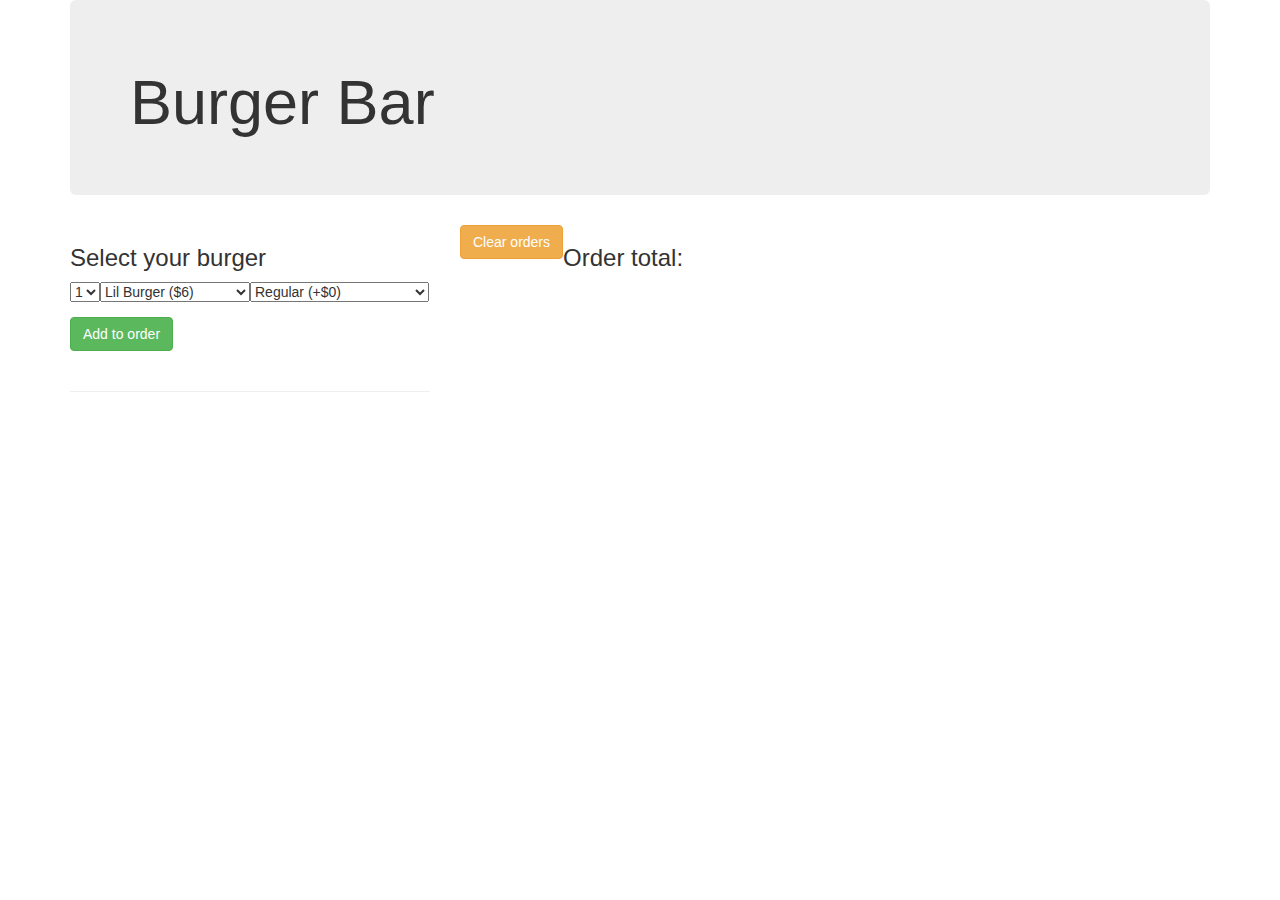
<file: index.html>
<!DOCTYPE html>
<html>
<head>
  <link rel="stylesheet" href="https://maxcdn.bootstrapcdn.com/bootstrap/3.3.5/css/bootstrap.min.css">
  <link href="css/styles.css" rel="stylesheet" type="text/css">
  <link href='http://fonts.googleapis.com/css?family=Raleway' rel='stylesheet' type='text/css'>
  <script src="js/jquery-1.11.3.js"></script>
  <script src="js/scripts.js"></script>
  <title>Burger Bar</title>
</head>
<body>
  <div class="container">

    <div class="jumbotron">
      <h1>Burger Bar</h1>
    </div>

    <div class="row">
      <div class="col-sm-4">

        <h3>Select your burger</h3>

        <div id="order-form">
          <form id="order">

            <div class="form-group" style="float:left;">
              <select id="quantity">
                <option value="1">1</option>
                <option value="2">2</option>
                <option value="3">3</option>
                <option value="4">4</option>
                <option value="5">5</option>
                <option value="6">6</option>
                <option value="7">7</option>
              </select>
            </div>

            <div class="form-group" style="float:left;">
              <select id="size">
                <option value="Lil">Lil Burger ($6)</option>
                <option value="House">House Burger ($8)</option>
                <option value="Champ">Champ Burger ($10)</option>
              </select>
            </div>

            <div class="form-group" style="float:left;">
              <select id="toppings">
                <option value="Regular">Regular (+$0)</option>
                <option value="Cheese">Cheese (+$1)</option>
                <option value="Bacon">Bacon (+$2)</option>
                <option value="Bacon and Cheese">Bacon and Cheese (+$3)</option>
              </select>
            </div>

            <button type="submit" class="btn btn-success">Add to order</button>
          </form>
        </div>

        <br>
        <hr>
        <br>

      </div>
      <div class="col-sm-4">
        <div id="burger-order">
          <div class="clear" style="float:left;">
            <button type="clear" class="btn btn-warning clear-orders">Clear orders</button>
          </div>


          <div class="grand-total" style="float:left;">
            <h3>Order total:</h3>
            <h2 class="order-total"></h2>
          </div>

        </div>
      </div>
    </div>

  </div>
</body>
</html>
</file>
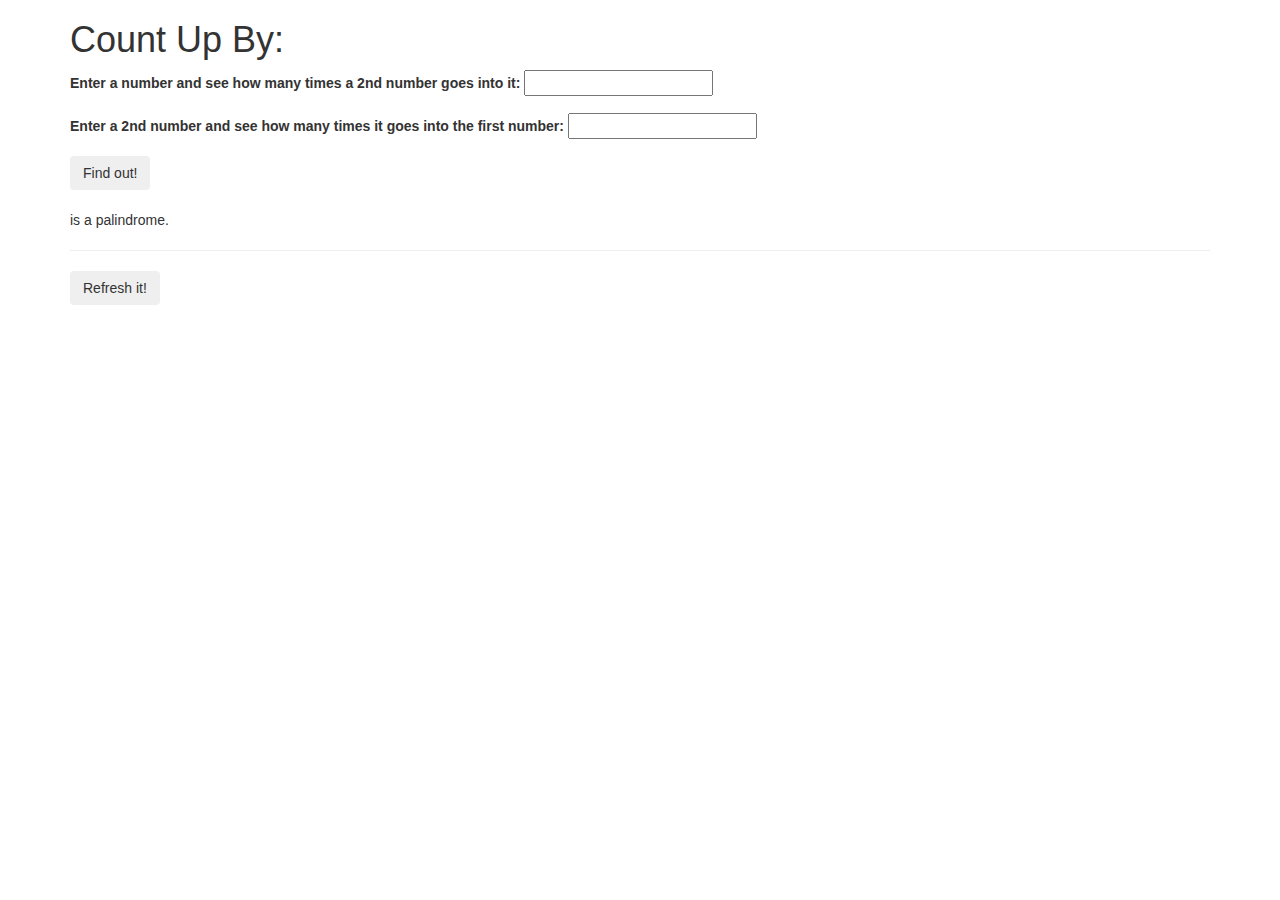
<file: countUpBy.html>
<!DOCTYPE html>
<html>
<head>
  <link rel="stylesheet" href="https://maxcdn.bootstrapcdn.com/bootstrap/3.3.5/css/bootstrap.min.css">
  <link href="css/styles.css" rel="stylesheet" type="text/css">
  <link href='http://fonts.googleapis.com/css?family=Raleway' rel='stylesheet' type='text/css'>
  <script src="js/jquery-1.11.3.js"></script>
  <script src="js/scripts.js"></script>
  <title>Count Up To By:</title>
</head>
<body>
  <div class="container">
    <h1>Count Up By:</h1>

    <div id="countUpBy">
      <form>
        <div class="form-group">
          <label for="user_number">Enter a number and see how many times a 2nd number goes into it:</label>
          <input id="user_number" type="text">
        </div>

        <div class="form-group">
        <label for="multiplier">Enter a 2nd number and see how many times it goes into the first number:</label>
        <input id="multiplier" type="text">
        </div>

        <button type="submit" class="btn">Find out!</button>
      </form>
    </div>
    <br>

    <div id="result">
      <p><span class="word"></span> is <span class="not"></span> a palindrome.</p>
    </div>
    <hr>
    <input type="button" class="btn" value="Refresh it!" onClick="window.location.reload()">

  </div>
</body>
</html>
</file>
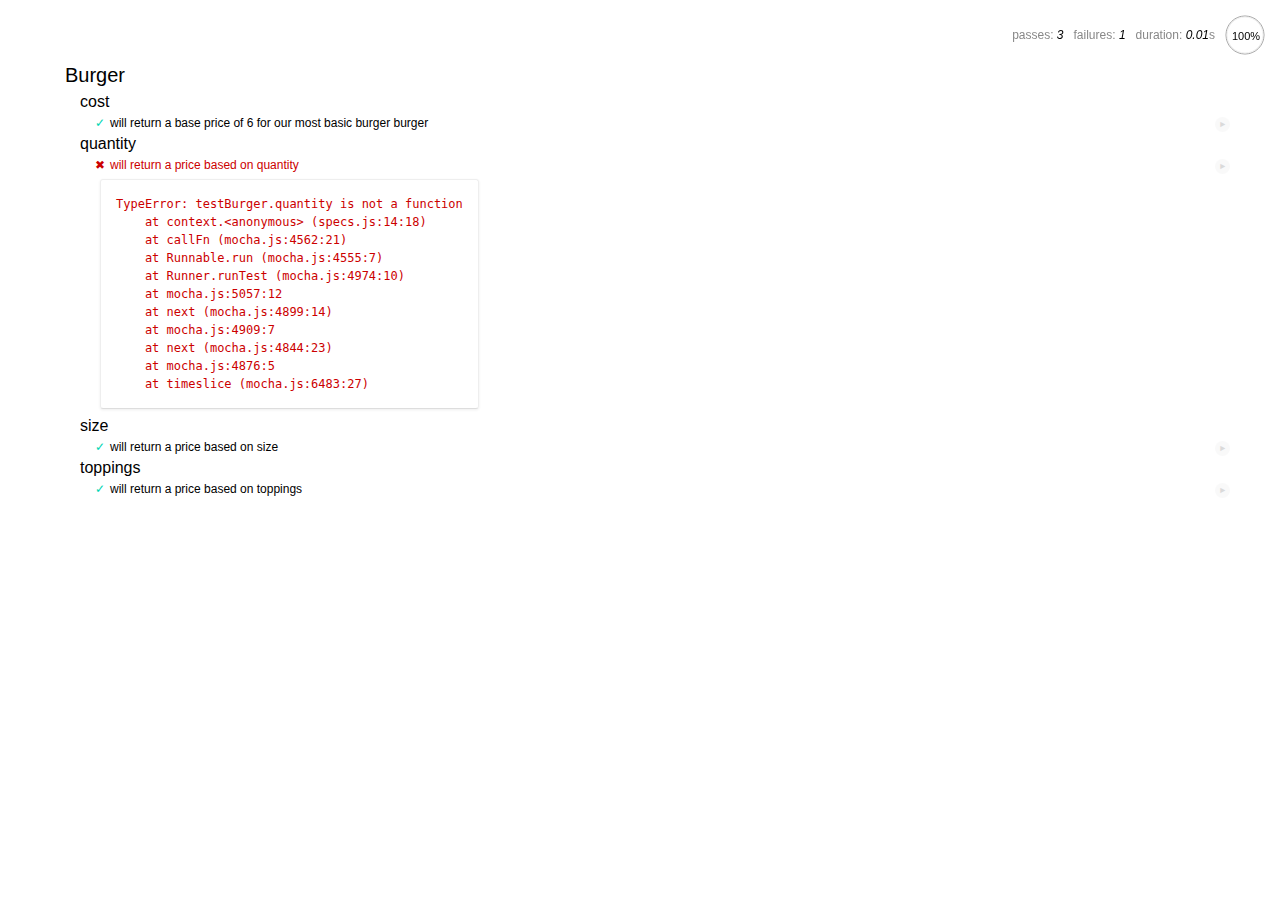
<file: spec/spec_runner.html>
<html>
<head>
  <title>Spec Test:</title>
  <link rel="stylesheet" href="mocha.css">
</head>
<body>
  <div id="mocha"></div>
  <script src="../js/jquery-1.11.3.js"></script>
  <script src="../js/scripts.js"></script>
  <script src="mocha.js"></script>
  <script src="chai.js"></script>
  <script>mocha.setup('bdd');</script>
  <script src="specs.js"></script>
  <script>
  expect = chai.expect;
  mocha.checkLeaks();
  mocha.globals(['jQuery']);
  mocha.run();
  </script>
</body>
</html>
</file>
<file: css/styles.css>
/*.form-group {
  display:inline-block;
}*/

/*#burger-order {
  float: left;
}*/
</file>
<file: spec/mocha.css>
@charset "utf-8";

body {
  margin:0;
}

#mocha {
  font: 20px/1.5 "Helvetica Neue", Helvetica, Arial, sans-serif;
  margin: 60px 50px;
}

#mocha ul,
#mocha li {
  margin: 0;
  padding: 0;
}

#mocha ul {
  list-style: none;
}

#mocha h1,
#mocha h2 {
  margin: 0;
}

#mocha h1 {
  margin-top: 15px;
  font-size: 1em;
  font-weight: 200;
}

#mocha h1 a {
  text-decoration: none;
  color: inherit;
}

#mocha h1 a:hover {
  text-decoration: underline;
}

#mocha .suite .suite h1 {
  margin-top: 0;
  font-size: .8em;
}

#mocha .hidden {
  display: none;
}

#mocha h2 {
  font-size: 12px;
  font-weight: normal;
  cursor: pointer;
}

#mocha .suite {
  margin-left: 15px;
}

#mocha .test {
  margin-left: 15px;
  overflow: hidden;
}

#mocha .test.pending:hover h2::after {
  content: '(pending)';
  font-family: arial, sans-serif;
}

#mocha .test.pass.medium .duration {
  background: #c09853;
}

#mocha .test.pass.slow .duration {
  background: #b94a48;
}

#mocha .test.pass::before {
  content: '✓';
  font-size: 12px;
  display: block;
  float: left;
  margin-right: 5px;
  color: #00d6b2;
}

#mocha .test.pass .duration {
  font-size: 9px;
  margin-left: 5px;
  padding: 2px 5px;
  color: #fff;
  -webkit-box-shadow: inset 0 1px 1px rgba(0,0,0,.2);
  -moz-box-shadow: inset 0 1px 1px rgba(0,0,0,.2);
  box-shadow: inset 0 1px 1px rgba(0,0,0,.2);
  -webkit-border-radius: 5px;
  -moz-border-radius: 5px;
  -ms-border-radius: 5px;
  -o-border-radius: 5px;
  border-radius: 5px;
}

#mocha .test.pass.fast .duration {
  display: none;
}

#mocha .test.pending {
  color: #0b97c4;
}

#mocha .test.pending::before {
  content: '◦';
  color: #0b97c4;
}

#mocha .test.fail {
  color: #c00;
}

#mocha .test.fail pre {
  color: black;
}

#mocha .test.fail::before {
  content: '✖';
  font-size: 12px;
  display: block;
  float: left;
  margin-right: 5px;
  color: #c00;
}

#mocha .test pre.error {
  color: #c00;
  max-height: 300px;
  overflow: auto;
}

#mocha .test .html-error {
  overflow: auto;
  color: black;
  line-height: 1.5;
  display: block;
  float: left;
  clear: left;
  font: 12px/1.5 monaco, monospace;
  margin: 5px;
  padding: 15px;
  border: 1px solid #eee;
  max-width: 85%; /*(1)*/
  max-width: calc(100% - 42px); /*(2)*/
  max-height: 300px;
  word-wrap: break-word;
  border-bottom-color: #ddd;
  -webkit-border-radius: 3px;
  -webkit-box-shadow: 0 1px 3px #eee;
  -moz-border-radius: 3px;
  -moz-box-shadow: 0 1px 3px #eee;
  border-radius: 3px;
}

#mocha .test .html-error pre.error {
  border: none;
  -webkit-border-radius: none;
  -webkit-box-shadow: none;
  -moz-border-radius: none;
  -moz-box-shadow: none;
  padding: 0;
  margin: 0;
  margin-top: 18px;
  max-height: none;
}

/**
 * (1): approximate for browsers not supporting calc
 * (2): 42 = 2*15 + 2*10 + 2*1 (padding + margin + border)
 *      ^^ seriously
 */
#mocha .test pre {
  display: block;
  float: left;
  clear: left;
  font: 12px/1.5 monaco, monospace;
  margin: 5px;
  padding: 15px;
  border: 1px solid #eee;
  max-width: 85%; /*(1)*/
  max-width: calc(100% - 42px); /*(2)*/
  word-wrap: break-word;
  border-bottom-color: #ddd;
  -webkit-border-radius: 3px;
  -webkit-box-shadow: 0 1px 3px #eee;
  -moz-border-radius: 3px;
  -moz-box-shadow: 0 1px 3px #eee;
  border-radius: 3px;
}

#mocha .test h2 {
  position: relative;
}

#mocha .test a.replay {
  position: absolute;
  top: 3px;
  right: 0;
  text-decoration: none;
  vertical-align: middle;
  display: block;
  width: 15px;
  height: 15px;
  line-height: 15px;
  text-align: center;
  background: #eee;
  font-size: 15px;
  -moz-border-radius: 15px;
  border-radius: 15px;
  -webkit-transition: opacity 200ms;
  -moz-transition: opacity 200ms;
  transition: opacity 200ms;
  opacity: 0.3;
  color: #888;
}

#mocha .test:hover a.replay {
  opacity: 1;
}

#mocha-report.pass .test.fail {
  display: none;
}

#mocha-report.fail .test.pass {
  display: none;
}

#mocha-report.pending .test.pass,
#mocha-report.pending .test.fail {
  display: none;
}
#mocha-report.pending .test.pass.pending {
  display: block;
}

#mocha-error {
  color: #c00;
  font-size: 1.5em;
  font-weight: 100;
  letter-spacing: 1px;
}

#mocha-stats {
  position: fixed;
  top: 15px;
  right: 10px;
  font-size: 12px;
  margin: 0;
  color: #888;
  z-index: 1;
}

#mocha-stats .progress {
  float: right;
  padding-top: 0;
}

#mocha-stats em {
  color: black;
}

#mocha-stats a {
  text-decoration: none;
  color: inherit;
}

#mocha-stats a:hover {
  border-bottom: 1px solid #eee;
}

#mocha-stats li {
  display: inline-block;
  margin: 0 5px;
  list-style: none;
  padding-top: 11px;
}

#mocha-stats canvas {
  width: 40px;
  height: 40px;
}

#mocha code .comment { color: #ddd; }
#mocha code .init { color: #2f6fad; }
#mocha code .string { color: #5890ad; }
#mocha code .keyword { color: #8a6343; }
#mocha code .number { color: #2f6fad; }

@media screen and (max-device-width: 480px) {
  #mocha {
    margin: 60px 0px;
  }

  #mocha #stats {
    position: absolute;
  }
}
</file>
